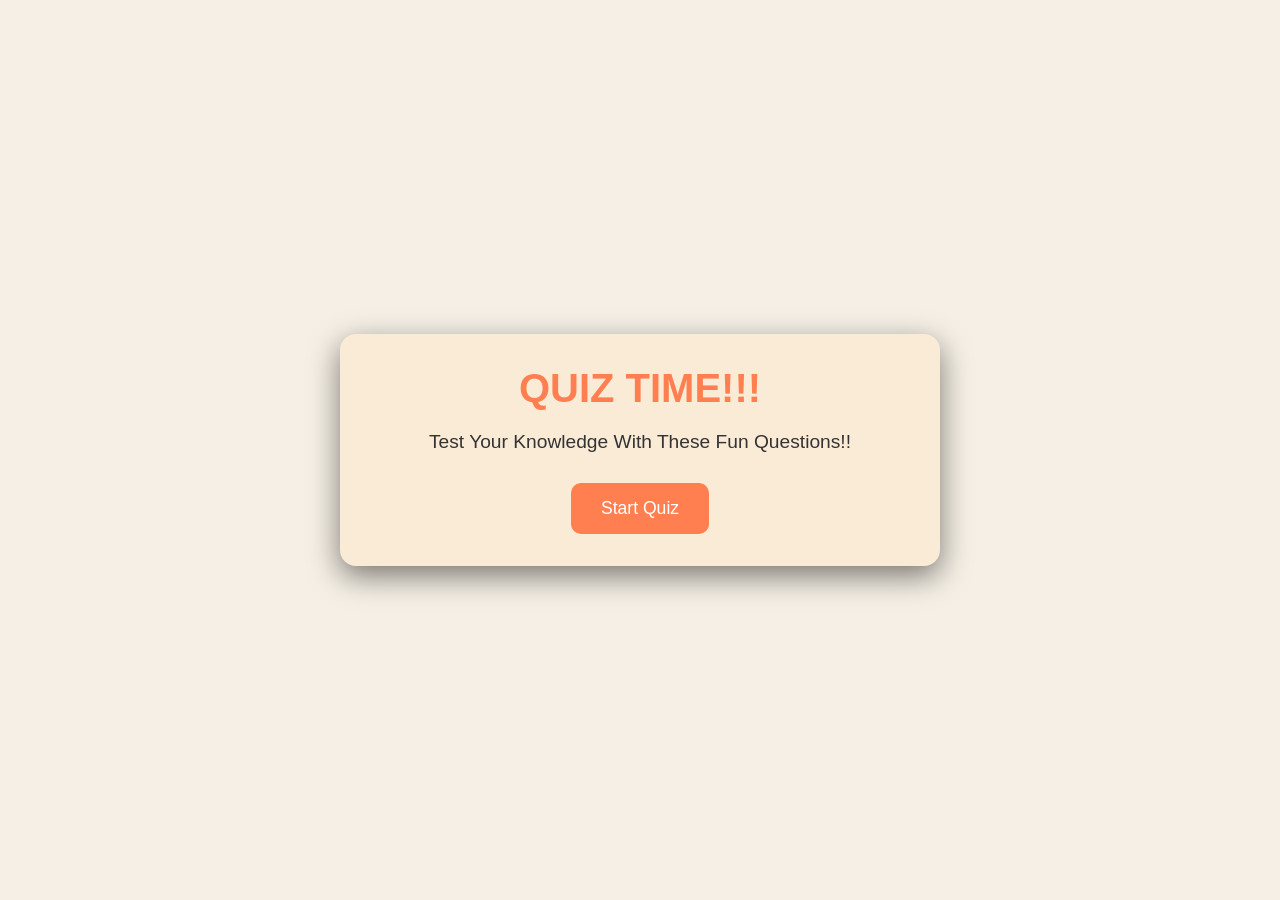
<file: Quizgame/index.html>
<!DOCTYPE html>
<html lang="en">
<head>
    <meta charset="UTF-8">
    <meta name="viewport" content="width=device-width, initial-scale=1.0">
    <title>Document</title>
    <link rel="stylesheet" href="style.css">
</head>
<body>
    <div class="container">
        <div class="screen active" id="start-screen">
            <h1 class="heading">QUIZ TIME!!!</h1>
            <p id="sub">Test Your Knowledge With These Fun Questions!!</p>
            <button id="start-btn">Start Quiz</button>
        </div>

    <div class="screen" id="quiz-screen">
        <div class="quiz-header">
            <h2 id="question-text">Question goes here</h2>
            <div class="question-info">
                <p>
                    Question <span id="current-question">1</span> Of <span id="total-questions">5</span>
                </p>

                <p>
                    Score: <span id="score">0</span>
                </p>
            </div>
        </div>
        <div class="answers_container" id="answers-container">


        </div>
        <div class="progress-bar">
            <div class="progress" id="progress">

            </div>
        </div>
    </div>
    <div id="result-screen" class="screen">
        <h1>Quiz Results</h1>
        <div class="result-info">
            <p> You Scored <span id="final-score">0</span> out of <span id="max-score">5</span> </p>

            <div id="result-message">Good Job!</div>
        </div>
        <button id="restart-btn" class="restart-button">Restart Quiz</button>
    </div>
    </div>
    
    <script src="script.js"></script>
    
</body>
</html>
</file>
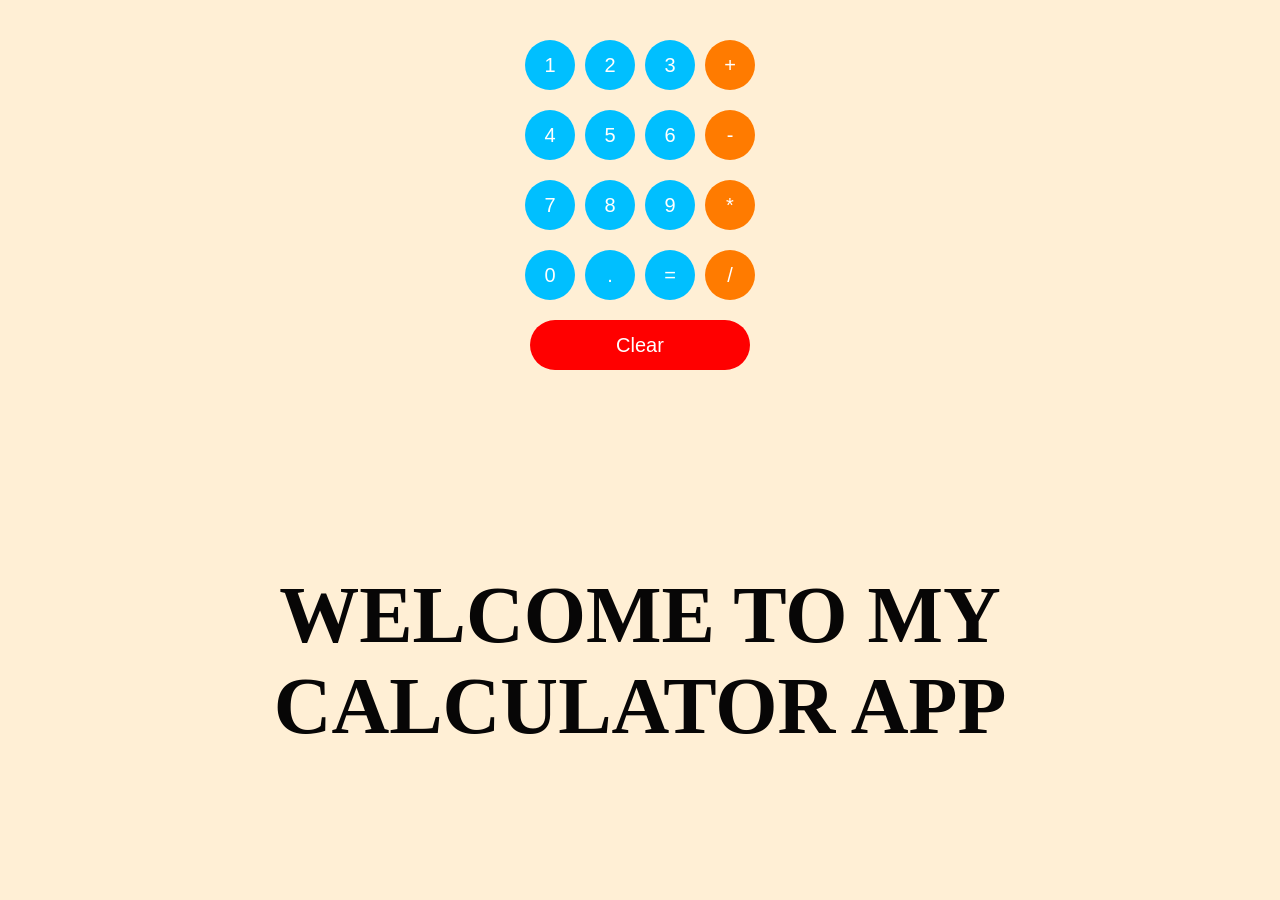
<file: Calculator/calculator.html>
<!DOCTYPE html>
<html lang="en">
<head>
    <meta charset="UTF-8">
    <meta name="viewport" content="width=device-width, initial-scale=1.0">
    <title>Document</title>
    <style>
        body{
            background-color:papayawhip;
            color:rgb(7, 6, 6);
            font-size:20px;
        }
        p{
            display:flex;
            gap:10px;
            justify-content:center;
            margin-left:0px;

        }
        button{
            width:50px;
            height:50px;
            border-radius:25px;
            border:none;
            font-size:20px;
            overflow:hidden;
            background-color:deepskyblue;
            color:white;
            cursor:pointer;
            transition: transform 0.2s ease-in-out;
        }
        #clear{
            width:220px;
            border-radius:25px;
            border:none;
            font-size:20px;
            overflow:hidden;
            background-color:rgb(255, 0, 0);
            color:white;
            cursor:pointer;
            transition: transform 0.2s ease-in-out;
            
        }
        #clear:hover{
            border-radius: 20px 40px;
            background-color:rgb(16, 11, 11);
            color:rgb(255, 255, 255);
            transform: scale(1.2);
            transition: transform 0.2s ease-in-out;
        }
        button:hover{
            background-color:rgb(251, 115, 244);
            color:rgb(46, 40, 40);
            transform: scale(1.2);
            transition: transform 0.2s ease-in-out;
        }
        .orange-btn{
            width:50px;
            height:50px;
            border-radius:25px;
            border:none;
            font-size:20px;
            overflow:hidden;
            background-color:rgb(255, 123, 0);
            color:white;
            cursor:pointer;
            transition: transform 0.2s ease-in-out;
        }
        .orange-btn:hover{
            background-color:rgb(251, 115, 149);
            color:rgb(46, 40, 40);
            transform: scale(1.2);
            transition: transform 0.2s ease-in-out;
        }
        h1{
            text-align:center;
            font-size:80px;
            margin-top:200px;
        }


    </style>
</head>
<body>
    <div class="whole">
        <div class="Display">
            <p class="js-calculation calculation"></p>
        </div>
        <div class="buttons">
            <p>
            <button class="gray-btn" id="one" onclick="
                updateCalculation('1')">1</button>
            <button class="gray-btn" id="two" onclick="updateCalculation('2')">2</button>
            <button class="gray-btn" id="three" onclick="updateCalculation('3')">3</button>
            <button class="orange-btn" id="plus" onclick="updateCalculation('+')">+</button>
            </p>

            
        </div>
        <div class="buttons">
            <p>
            <button class="gray-btn" id="four" onclick="updateCalculation('4')">4</button>
            <button class="gray-btn" id="five" onclick="updateCalculation('5')">5</button>
            <button class="gray-btn" id="six" onclick="updateCalculation('6')">6</button>
            <button class="orange-btn" id="minus" onclick="updateCalculation('-')">-</button>
            </p>
        </div>
        <div class="buttons">
            <p>
            <button class="gray-btn" id="seven" onclick="updateCalculation('7')">7</button>
            <button class="gray-btn" id="eight" onclick="updateCalculation('8')">8</button>
            <button class="gray-btn" id="nine" onclick="updateCalculation('9')">9</button>
            <button class="orange-btn" id="multiply" onclick="updateCalculation('*')">*</button>
            </p>
        </div>
        <div class="buttons">
            <p>
            <button class="gray-btn" id="zero" onclick="updateCalculation('0')">0</button>
            <button class="gray-btn" id="Dot" onclick="updateCalculation('.')">.</button>
            <button class="gray-btn" id="equals" onclick="calculation = eval(calculation);
            displayCalculation();
            localStorage.setItem('calculation', calculation);">= </button>
            <button class="orange-btn" id="divide" onclick="updateCalculation('/')">/</button>
            </p>
        </div>
        <div class="clear-btn buttons">
            <p>
            <button class="gray-btn" id="clear" onclick="calculation = '';
            displayCalculation();
            localStorage.setItem('calculation', calculation);">Clear</button>
            </p>

        </div>
        <h1>WELCOME TO MY CALCULATOR APP</h1>
    </div>
    <script>
        let calculation = localStorage.getItem('calculation') || '';
        displayCalculation();

        function updateCalculation(value){
            calculation += value;
            displayCalculation();
            localStorage.setItem('calculation', calculation);
        }

        function displayCalculation(){
            document.querySelector('.js-calculation').innerHTML = calculation;

        }
    </script>
</body>
</html>
</file>
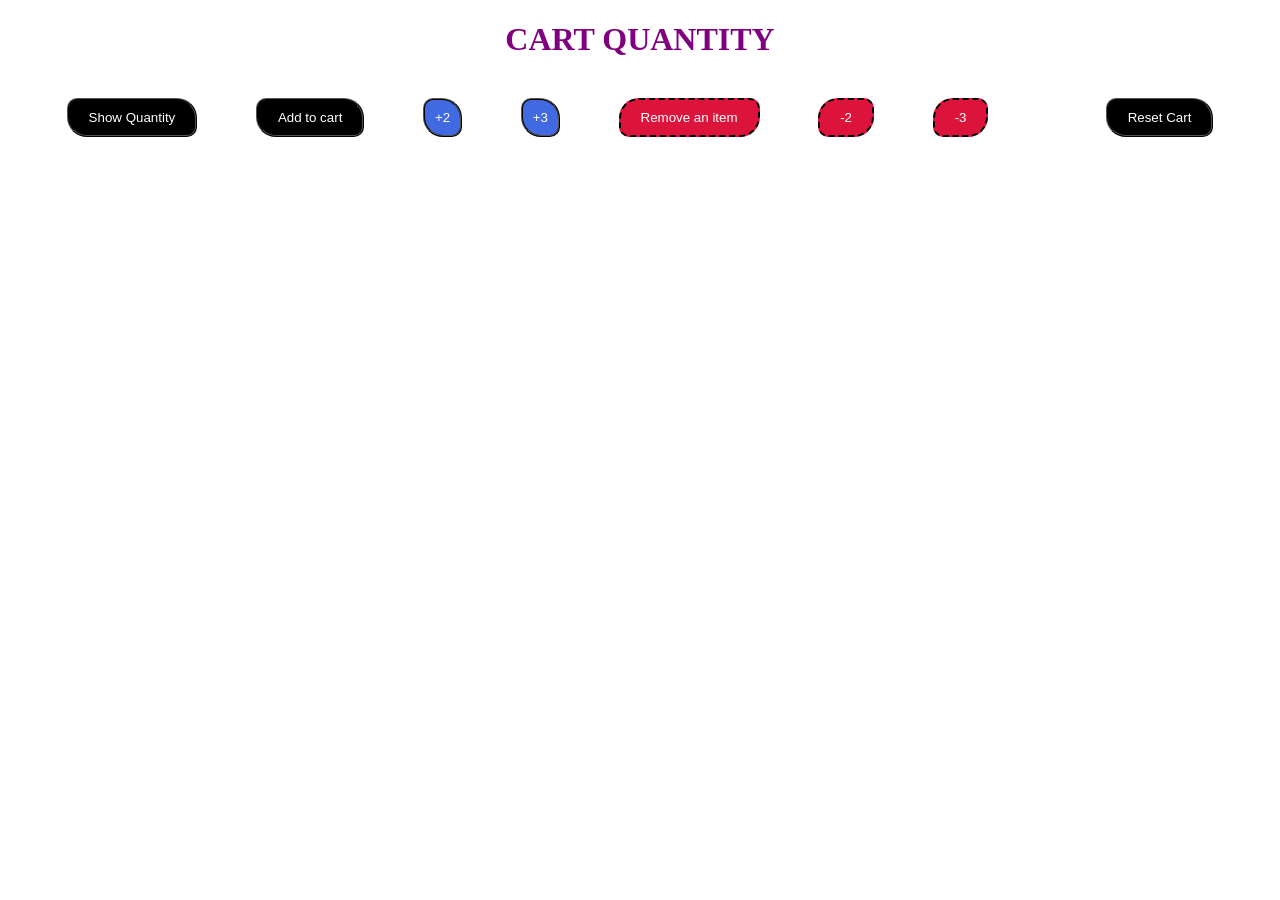
<file: Practice/demo.html>
<!DOCTYPE html>
<html lang="en">
<head>
    <meta charset="UTF-8">
    <meta name="viewport" content="width=device-width, initial-scale=1.0">
    <title>Document</title>
    <style>
        body{
        

        }
        h1{
            text-align: center;
            color: purple;
            text-transform: uppercase;
            text-decoration:dotted;
            text-decoration-color: blueviolet;

        }
        .buttons{
            display: flex;
            align-items: center;
            justify-content: space-evenly;
        }
        #Show{
            padding: 10px 20px;
            background-color: black;
            color: white;
            border-style: ridge;
            border-radius: 10px 20px;
            cursor: pointer;
            transition: 1s ease-out;
        }
        #Add{
            padding: 10px 20px;
            background-color: black;
            color: white;
            border-style: ridge;
            border-radius: 10px 20px;
            cursor: pointer;
            transition: 1s ease-out;

        }
        .more{
            padding: 10px;
            background-color:royalblue;
            color: white;
            border-style: ridge;
            border-radius: 10px 20px;
            cursor: pointer;
            transition: 1s ease-out;
        }
        #Reset{
            padding: 10px 20px;
            background-color: black;
            color: white;
            border-style: ridge;
            border-radius: 10px 20px;
            cursor: pointer;
            transition: 1s ease-out;

        }
        button:hover{
            padding: 10px 20px;
            background-color: aliceblue;
            color: black;
            border-radius: 20px 10px;
            transform: scale(1.1);
            transition: 0.7s ease-in;
            box-shadow: rgba(black, black, black, 1);

        }
        .less{
            padding:10px 20px;
            background-color: crimson;
            color: white;
            border-style:dashed;
            border-radius: 20px 10px;
            cursor:pointer;
            transition: 1s ease-out;
        }


    </style>
</head>
<body>
    <h1>Cart Quantity</h1>
    <br>
    <div class="buttons">
    <button title="Display cart" id="Show" onclick="console.log(`Cart Quantity: ${cartQuantity}`)">Show Quantity</button>
    <button title="Add items" id="Add" onclick="cartQuantity=cartQuantity+1;
            console.log(`Cart Quantity: ${cartQuantity}`)">Add to cart</button>
    <button title="Add +2" class="more"
    onclick="cartQuantity=cartQuantity+2
    console.log(`Cart Quantity: ${cartQuantity}`)">+2</button>
    <button title="Add +3" class="more"
    onclick="cartQuantity=cartQuantity+3
    console.log(`Cart Quantity: ${cartQuantity}`)">+3</button>

    <button title="remove" class="less" onclick="removeItems(1);
    ">Remove an item</button>
    <button title="remove -2" class="less" onclick="removeItems(2)">
    -2</button>
    <button title="remove -3" class="less" onclick="removeItems(3)">
    -3</button>
    <br>

 
    <button title="Reset" id="Reset" onclick="cartQuantity=0 
    console.log(`cart was reset` + `\n` + `Cart Quantity: ${cartQuantity}`)"
    >Reset Cart</button>
    </div>
    <script>
        let cartQuantity = 0;
        function removeItems(value){
            if(cartQuantity >= value){
                cartQuantity = cartQuantity - value;
                console.log(`Cart Quantity: ${cartQuantity}`);
            }else{
                console.log(`You cannot remove ${value} items from the cart because the cart only has ${cartQuantity} items.`);
            }
        }
        
        
    </script>
</body>
</html>
</file>
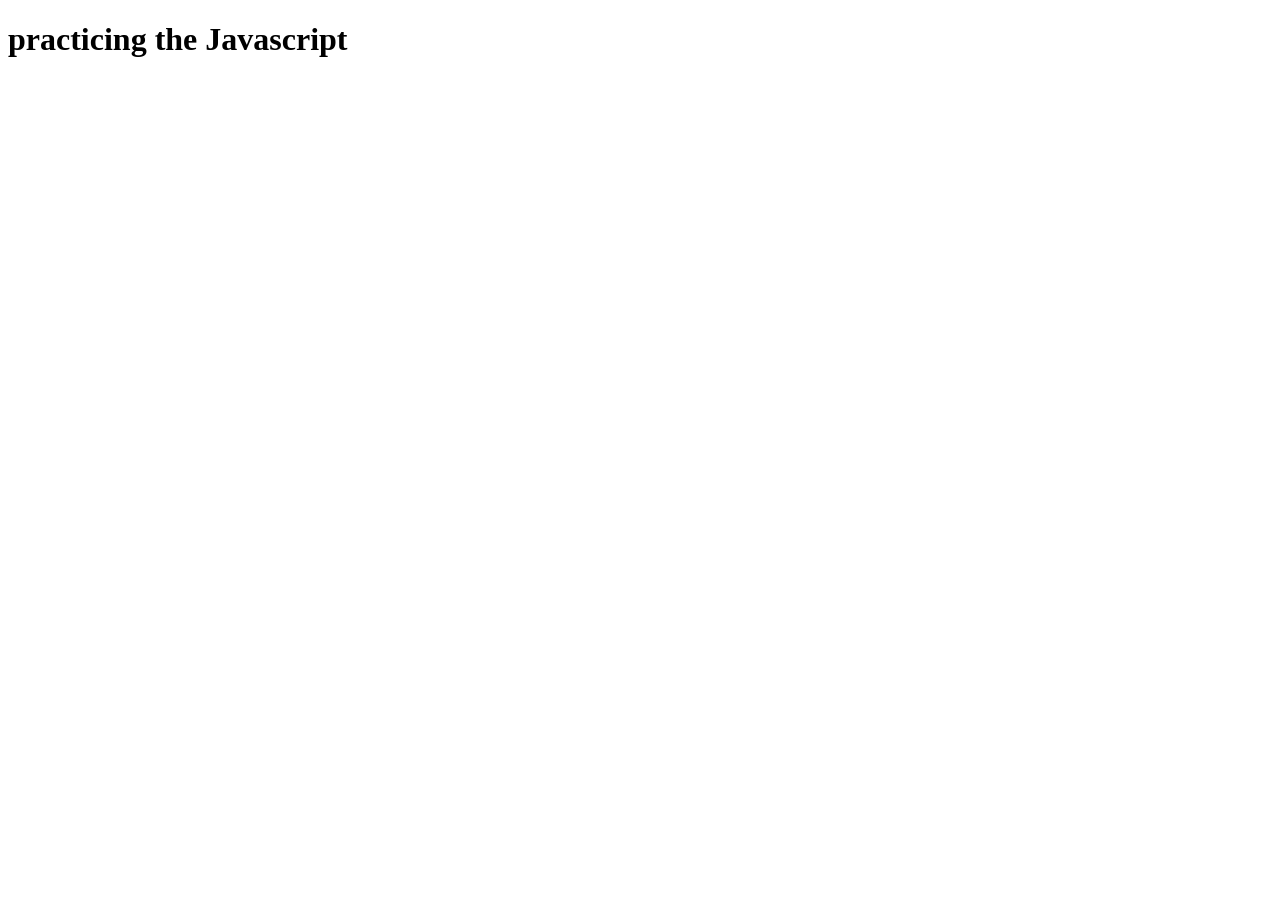
<file: Practice/One.html>
<!DOCTYPE html>
<html lang="en">
<head>
    <meta charset="UTF-8">
    <meta name="viewport" content="width=device-width, initial-scale=1.0">
    <title>Document</title>
</head>
<body>
    <h1>practicing the Javascript</h1>
    <script>
        let name = "Priya chan"
        console.log(`Hello ${name} genki desu ka?`)

        let cost = 5 + (2*3) + 9;
        console.log(`The total cost of the food is ${cost}`);

        let taxCost = cost * 0.08;
        console.log(`The Tax cost of the food is ${taxCost}`);

        let total = cost + taxCost;
        console.log(`The total cost of the food with tax is ${total}`);
    </script>
</body>
</html>
</file>
<file: Quizgame/style.css>
/* * {

}
body{
    background-color: #f5efe5;
    display: flex;
    justify-content: center;
    align-items: center;
    min-height: 100vh;
    padding: 1rem;
    font-family: sans-serif;
}
.container{
    width: 400px;
    margin: 0 auto;
    background-color: #fff;
    padding: 20px;
    border-radius: 5px;
    box-shadow: 0 0 10px rgba(0,0,0,0.5);
    margin-top: 20%;
    transition: transform 0.7s ease-out;
}
.heading{
    text-align: center;
    color: coral;
}
#sub{
    font-family: 'Lucida Sans', 'Lucida Sans Regular', 'Lucida Grande', 'Lucida Sans Unicode', Geneva, Verdana, sans-serif;
    font-size: small;
    color:darkgray;
    text-align: center;
}
.start-button{
    text-align: center;
    align-items: center;
    margin-top: 10px;
    background-color: coral;
    color: white;
    padding: 10px 20px;
    border: none;
    border-radius: 10px;
    cursor: pointer;
    margin-left: 35%;
    transition: transform 0.7s ease-out;
    
}
.start-button:hover{
    background-color: #f5efe5;
    color: coral;
    border-style: solid;
    border-color: coral;
    border-width: 1px;
    transition: transform 0.7s ease-out;
    transform: scale(1.1);
}
.container:hover{
    transition: transform 0.7s ease-out;
    transform: scale(1.05);
} */

* {
    margin:0;
    padding:0;
    box-sizing: border-box;
}

body{
    background: #f5efe5;
    display: flex;
    justify-content: center;
    align-items: center;
    min-height: 100vh;
    padding: 1rem;
    font-family: sans-serif;
}
.container{
    background-color: antiquewhite;
    border-radius: 1rem;
    box-shadow: 0 10px 30px rgba(0,0,0,0.5);
    width: 100%;
    max-width: 600px;
    overflow: hidden;
    position: relative;
}

.screen{
    display: none;
    padding: 2rem;
    text-align: center;
}
.screen.active{
    display: block;
}

#start-screen h1{
    color: coral;
    margin-bottom: 20px;
    font-size: 2.5rem;
}

#start-screen p{
    font-size: 1.2rem;
    color: #333;
    margin-bottom: 30px;
}

.quiz-header{
    margin-bottom: 2rem;
}

#question-text{
    color:#333;
    font-size: 1.5rem;
    margin-bottom: 1rem;
    line-height: 1.4;
}

.quiz-info{
    display: flex;
    justify-content: space-between;
    color: #666;
    font-size: 1rem;
    margin-bottom: 10px;
}

.answers-container{
    display: flex;
    flex-direction: row;
    gap: 10px;
    margin-bottom: 25px;
}

.answer-btn{
    background-color: #f8f0e5;
    color: #333;
    border: 2px solid #eadbc8;
    border-radius: 10px;
    padding: 1rem;
    cursor: pointer;
    text-align: left;
    transition: all 0.3s ease;
}

.answer-btn:hover{
    background-color: #eadbc8;
    border-color: #dac0ae;
    transition: background-color 0.3s ease, border-color 0.3s ease;
}
.answer-btn.correct{
    background-color: #c8e6c9;
    border-color: #a5d6a7;
    color: #28a745;
}

.answer-btn.incorrect{
    background-color: #ffcdd2;
    border-color: #ef9a9a;
    color: #dc3545;
}

.progress-bar{
    height: 10px;
    background-color: #f8f0e5;
    border-radius: 5px;
    overflow: hidden;
    margin-top: 20px;
}

.progress{
    height: 100%;
    background-color: coral;
    width: 0%;
    transition: width 0.3s ease;
}

#result-screen h1{
    color: coral;
    margin-bottom: 30px;
    font-size: 2rem;
}

.result-info{
    background-color: #f8f0e5;
    padding: 20px;
    border-radius: 10px;
    margin-bottom: 30px;
}

.result-info p{
    font-size:1.2rem;
    color: #333;
    margin-bottom: 1rem;
}

#result-message{
    font-size: 1.5rem;
    font-weight: 600;
    color: coral;
}

button{
    background-color: coral;
    color: white;
    border: none;
    border-radius: 10px;
    padding: 15px 30px;
    font-size: 1.1rem;
    cursor: pointer;
    transition: background-color 0.3s ease;
}
button:hover{
    background-color: #f5efe5;
    color: coral;
    border-style: solid;
    border-color: coral;
    border-width: 1px;
    transition: background-color 0.3s ease, color 0.3s ease, border-color 0.3s ease;
}

@media (max-width: 500px){
    .screen{
        padding: 1rem;
    }

    #start-screen h1{
        font-size: 2rem;
    }
    #question-text{
        font-size: 1.3rem;
    }
    .answer-btn{
        padding: 12px;
    }
    button{
        padding: 12px 25px;
        font-size: 1rem;
    }
}
</file>
